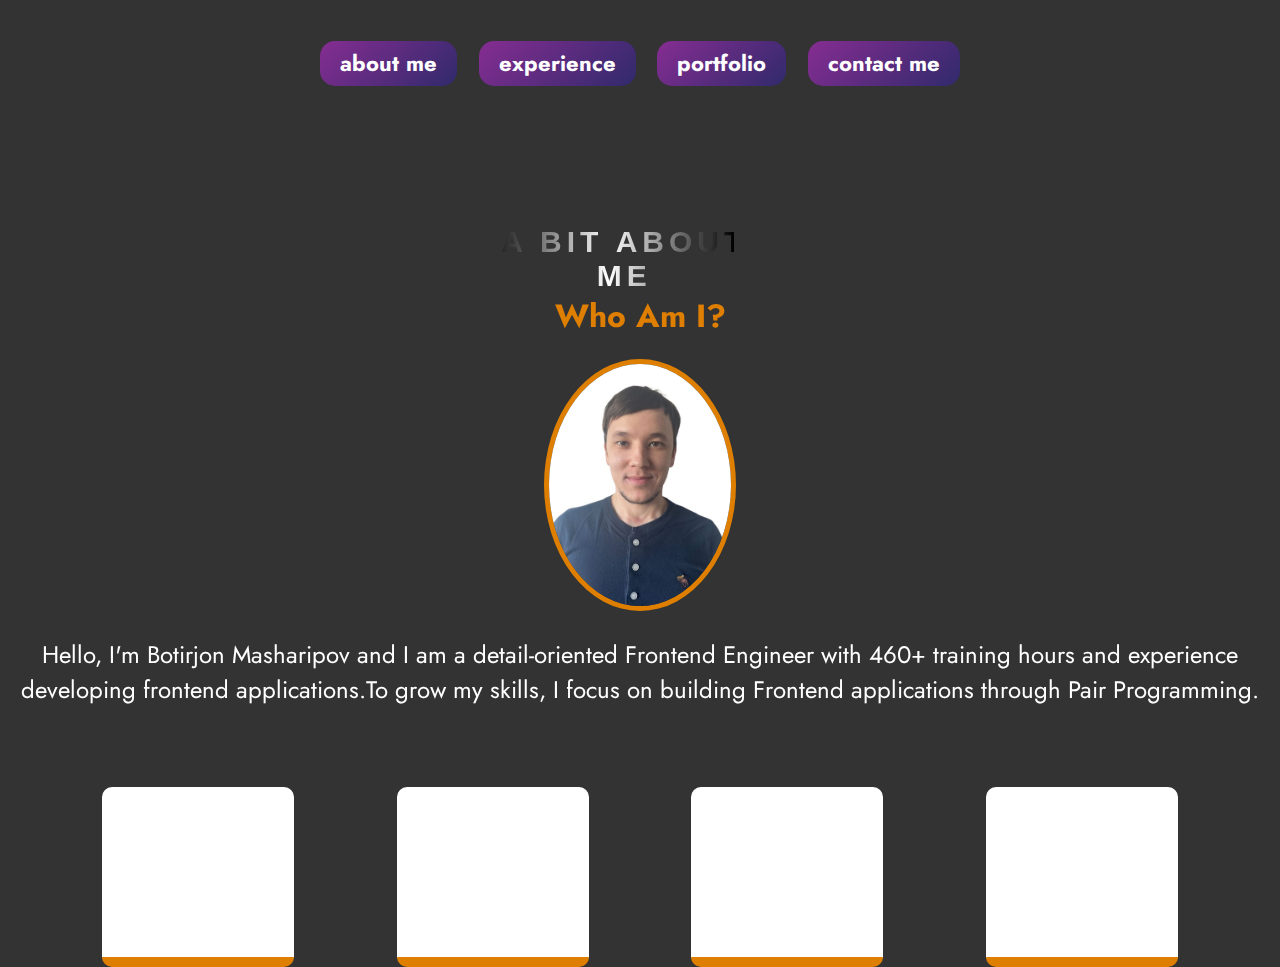
<file: about-me-page/index.html>
<!DOCTYPE html>
<html lang="en">
  <head>
    <meta charset="UTF-8" />
    <meta http-equiv="X-UA-Compatible" content="IE=edge" />
    <meta name="viewport" content="width=device-width, initial-scale=1.0" />
    <title>About Me</title>
    <link
      rel="stylesheet"
      href="https://cdnjs.cloudflare.com/ajax/libs/font-awesome/6.2.0/css/all.min.css"
      integrity="sha512-xh6O/CkQoPOWDdYTDqeRdPCVd1SpvCA9XXcUnZS2FmJNp1coAFzvtCN9BmamE+4aHK8yyUHUSCcJHgXloTyT2A=="
      crossorigin="anonymous"
      referrerpolicy="no-referrer"
    />
    <link rel="stylesheet" href="style.css" />
    <link
      rel="stylesheet"
      href="https://cdnjs.cloudflare.com/ajax/libs/font-awesome/5.13.0/css/all.min.css"
    />
    <link
      href="https://fonts.googleapis.com/css2?family=Jost:wght@100;200;300;400;500;600;700;800;900&display=swap"
      rel="stylesheet"
    />
  </head>
  <body>
    <div class="container-1">
      <header>
        <nav>
          <ul class="nav-list">
            <li>
              <a href="/about-me-page/index.html" class="btn btn-lg"
                ><span>About Me</span>
              </a>
            </li>
            <li>
              <a href="/experience-page/index.html" class="btn btn-lg"
                ><span>Experience</span>
              </a>
            </li>
            <li>
              <a href="/portfolio-page/index.html" class="btn btn-lg"
                ><span>Portfolio</span>
              </a>
            </li>
            <li>
              <a href="/contact-me-page/contact.html" class="btn btn-lg"
                ><span>Contact Me</span>
              </a>
            </li>
          </ul>
        </nav>
      </header>
      <main>
        <div>
          <h2 class="main-heading">A Bit About Me</h2>
        </div>
        <div><h1>Who Am I?</h1></div>
        <div>
          <img
            src="images/profile-img-2.jpg"
            class="home-img-1"
            alt="homeProfile"
          />
        </div>

        <div class="main-paragraph-1">
          <p class="home-paragraph">
            Hello, I'm Botirjon Masharipov and I am a detail-oriented Frontend
            Engineer with 460+ training hours and experience developing frontend
            applications.To grow my skills, I focus on building Frontend
            applications through Pair Programming.
          </p>
        </div>
      </main>
      <footer>
        <div class="footer-container"></div>
        <div class="footer-container"></div>
        <div class="footer-container"></div>
        <div class="footer-container"></div>
      </footer>
    </div>

    <script src="app.js"></script>
  </body>
</html>
</file>
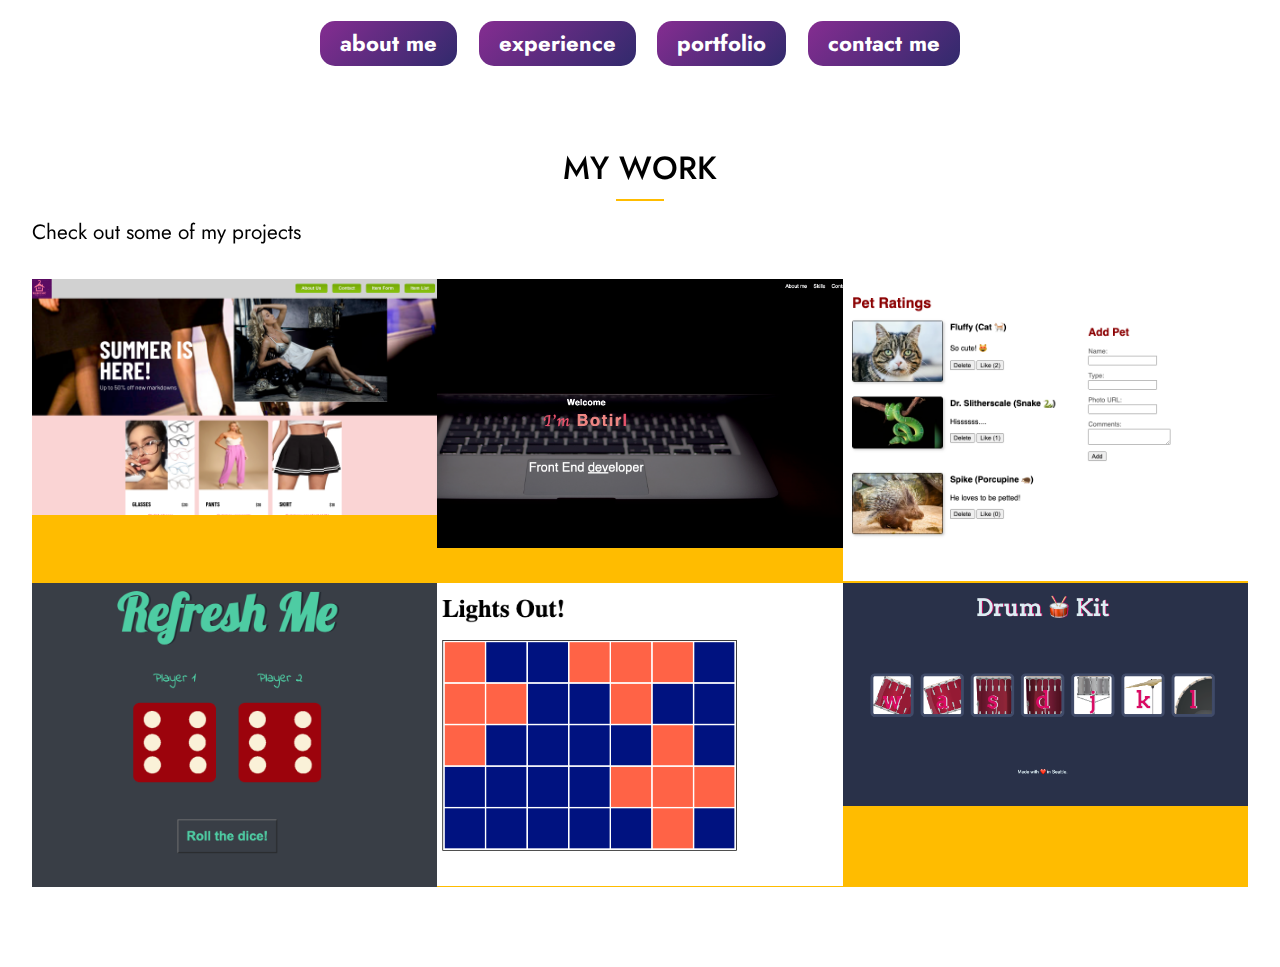
<file: portfolio-page/index.html>
<!DOCTYPE html>
<html lang="en">
  <head>
    <meta charset="UTF-8" />
    <meta http-equiv="X-UA-Compatible" content="IE=edge" />
    <meta name="viewport" content="width=device-width, initial-scale=1.0" />
    <title>About Me</title>
    <link
      rel="stylesheet"
      href="https://cdnjs.cloudflare.com/ajax/libs/font-awesome/6.2.0/css/all.min.css"
      integrity="sha512-xh6O/CkQoPOWDdYTDqeRdPCVd1SpvCA9XXcUnZS2FmJNp1coAFzvtCN9BmamE+4aHK8yyUHUSCcJHgXloTyT2A=="
      crossorigin="anonymous"
      referrerpolicy="no-referrer"
    />
    <link rel="stylesheet" href="style.css" />
    <link
      rel="stylesheet"
      href="https://cdnjs.cloudflare.com/ajax/libs/font-awesome/5.13.0/css/all.min.css"
    />
    <link
      href="https://fonts.googleapis.com/css2?family=Jost:wght@100;200;300;400;500;600;700;800;900&display=swap"
      rel="stylesheet"
    />
  </head>
  <body>
    <header>
      <nav>
        <ul class="nav-list">
          <li>
            <!-- <a href="about-me-page/index.html" class="btn btn-lg"> -->
            <a href="https://botirmasharipov.github.io/portfolio2/about-me-page/index.html" class="btn btn-lg">
              <span>About Me</span>
            </a>
          </li>
          <li>
            <a href="https://botirmasharipov.github.io/portfolio2/experience-page/index.html" class="btn btn-lg"
              ><span>Experience</span>
            </a>
          </li>
          <li>
            <a href="#" class="btn btn-lg">
              <span>Portfolio</span>
            </a>
          </li>
          <li>
            <a href="https://botirmasharipov.github.io/portfolio2/contact-me-page/contact.html" class="btn btn-lg">
              <span>Contact Me</span>
            </a>
          </li>
        </ul>
      </nav>
    </header>

    <!-- Section A: Gallery -->
    <section id="work-a" class="text-center py-3">
      <div class="container">
        <h2 class="section-title">My Work</h2>
        <div class="bottom-line"></div>
        <p class="lead">Check out some of my projects</p>
        <!-- Items Grid -->
        <div class="items">
          <div class="item">
            <div class="item-image">
              <img src="./images/item1.png" alt="" />
            </div>
            <div class="item-text">
              <div class="item-text-wrap">
                <p class="item-text-category">Design</p>
                <h2 class="item-text-title">Sleek Chic</h2>
              </div>
            </div>
          </div>
          <div class="item">
            <div class="item-image">
              <img src="./images/item2.png" alt="" />
            </div>
            <div class="item-text">
              <div class="item-text-wrap">
                <p class="item-text-category">UI/UX</p>
                <h2 class="item-text-title">Portfolio Website</h2>
              </div>
            </div>
          </div>
          <div class="item">
            <div class="item-image">
              <img src="./images/item3.png" alt="" />
            </div>
            <div class="item-text">
              <div class="item-text-wrap">
                <p class="item-text-category">Website Design</p>
                <h2 class="item-text-title">Pet Rating</h2>
              </div>
            </div>
          </div>
          <div class="item">
            <div class="item-image">
              <img src="./images/item4.png" alt="" />
            </div>
            <div class="item-text">
              <div class="item-text-wrap">
                <p class="item-text-category">Design</p>
                <h2 class="item-text-title">Dicee Game</h2>
              </div>
            </div>
          </div>
          <div class="item">
            <div class="item-image">
              <img src="./images/item5.png" alt="" />
            </div>
            <div class="item-text">
              <div class="item-text-wrap">
                <p class="item-text-category">Mobile UI Design</p>
                <h2 class="item-text-title">Lights Out</h2>
              </div>
            </div>
          </div>
          <div class="item">
            <div class="item-image">
              <img src="./images/item6.png" alt="" />
            </div>
            <div class="item-text">
              <div class="item-text-wrap">
                <p class="item-text-category">Design Concept</p>
                <h2 class="item-text-title">Drum-Kit Game</h2>
              </div>
            </div>
          </div>
        </div>
      </div>
    </section>
  </body>
</html>
</file>
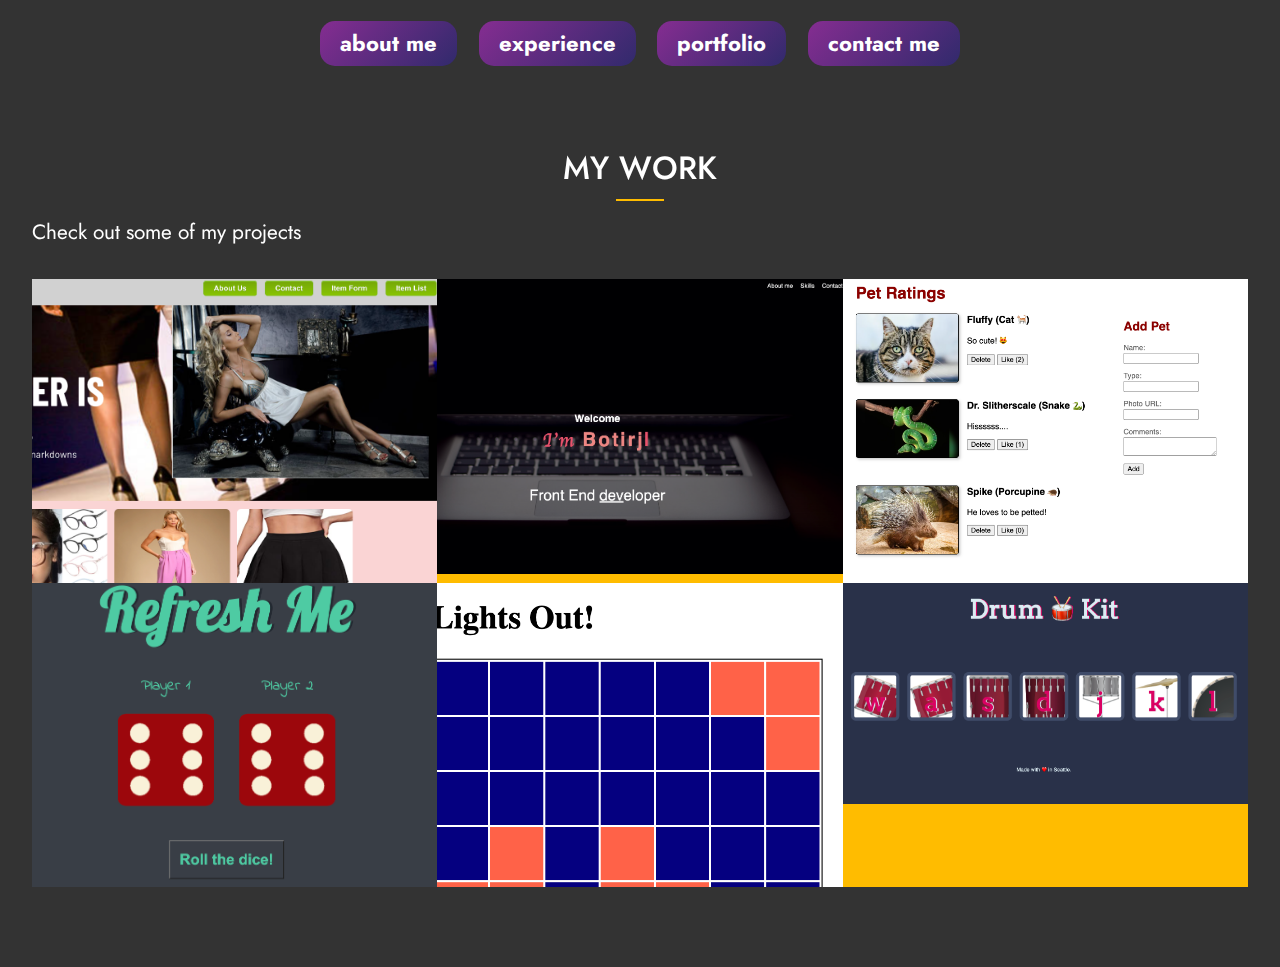
<file: portfolio.html>
<!DOCTYPE html>
<html lang="en">
  <head>
    <meta charset="UTF-8" />
    <meta http-equiv="X-UA-Compatible" content="IE=edge" />
    <meta name="viewport" content="width=device-width, initial-scale=1.0" />
    <title>About Me</title>
    <link
      rel="stylesheet"
      href="https://cdnjs.cloudflare.com/ajax/libs/font-awesome/6.2.0/css/all.min.css"
      integrity="sha512-xh6O/CkQoPOWDdYTDqeRdPCVd1SpvCA9XXcUnZS2FmJNp1coAFzvtCN9BmamE+4aHK8yyUHUSCcJHgXloTyT2A=="
      crossorigin="anonymous"
      referrerpolicy="no-referrer"
    />
    <link rel="stylesheet" href="./portfolio/style.css" />
    <link
      rel="stylesheet"
      href="https://cdnjs.cloudflare.com/ajax/libs/font-awesome/5.13.0/css/all.min.css"
    />
    <link
      href="https://fonts.googleapis.com/css2?family=Jost:wght@100;200;300;400;500;600;700;800;900&display=swap"
      rel="stylesheet"
    />
  </head>
  <body>
    <style>
      body {
        background-color: #333;
      }
      h2, p{
        color: #fff;
      }
      </style>
    <header>
      <nav>
        <ul class="nav-list">
          <li>
            <!-- <a href="about-me-page/index.html" class="btn btn-lg"> -->
            <a href="index.html" class="btn btn-lg">
              <span>About Me</span>
            </a>
          </li>
          <li>
            <a href="experience.html" class="btn btn-lg"
              ><span>Experience</span>
            </a>
          </li>
          <li>
            <a href="#" class="btn btn-lg">
              <span>Portfolio</span>
            </a>
          </li>
          <li>
            <a href="contact.html" class="btn btn-lg">
              <span>Contact Me</span>
            </a>
          </li>
        </ul>
      </nav>
    </header>

    <!-- Section A: Gallery -->
    <section id="work-a" class="text-center py-3">
      <div class="container">
        <h2 class="section-title">My Work</h2>
        <div class="bottom-line"></div>
        <p class="lead">Check out some of my projects</p>
        <!-- Items Grid -->
        <div class="items">
          <div class="item">
            <div class="item-image">
              <img src="images/sleek-chic.png" alt="" />
            </div>
            <div class="item-text" >
              <div class="item-text-wrap">
                <p class="item-text-category">Design</p>
                <h2 class="item-text-title"><a href="https://botirmasharipov.github.io/SleekChic/page-buy.html"> Sleek Chic</a>
                 </h2>
              </div>
            </div>
          </div>
          <div class="item">
            <div class="item-image">
              <img src="images/portfolio.png" alt="" />
            </div>
            <div class="item-text">
              <div class="item-text-wrap">
                <p class="item-text-category">UI/UX</p>
                <h2 class="item-text-title"><a href="https://botirmasharipov.github.io/portfolio/">Portfolio Website</a> </h2>
              </div>
            </div>
          </div>
          <div class="item">
            <div class="item-image">
              <img src="images/pet-rating.png" alt="" />
            </div>
            <div class="item-text">
              <div class="item-text-wrap">
                <p class="item-text-category">Website Design</p>
                <h2 class="item-text-title"><a href="https://botirmasharipov.github.io/Pet-Ratings/">Pet Rating</a> </h2>
              </div>
            </div>
          </div>
          <div class="item">
            <div class="item-image">
              <img src="images/dicee-game.png" alt="" />
            </div>
            <div class="item-text">
              <div class="item-text-wrap">
                <p class="item-text-category">Design</p>
                <h2 class="item-text-title"><a href="https://botirmasharipov.github.io/The-Dicee-Game/">Dicee Game</a> </h2>
              </div>
            </div>
          </div>
          <div class="item">
            <div class="item-image">
              <img src="images/puzzle.png" alt="" />
            </div>
            <div class="item-text">
              <div class="item-text-wrap">
                <p class="item-text-category">Mobile UI Design</p>
                <h2 class="item-text-title"><a href="https://botirmasharipov.github.io/Lights-Out-puzzle-game/">Lights Out Game</a>
                  </h2>
              </div>
            </div>
          </div>
          <div class="item">
            <div class="item-image">
              <img src="images/drum-kit.png" alt="" />
            </div>
            <div class="item-text">
              <div class="item-text-wrap">
                <p class="item-text-category">Design Concept</p>
                <h2 class="item-text-title"><a href="https://botirmasharipov.github.io/Drum-Kit/"> Drum-Kit Game</a></h2>
              </div>
            </div>
          </div>
        </div>
      </div>
    </section>
  </body>
</html>
</file>
<file: about-me-page/style.css>
* {
  margin: 0px;
  padding: 0px;
  box-sizing: border-box;
  font-family: "Jost", sans-serif;
  text-decoration: none;
}
body {
  display: flex;
  justify-content: center;
  align-items: center;
  background: #333;
}

header {
  display: flex;
  flex-direction: column;
  justify-content: center;
  align-items: center;
  justify-content: flex-end;
  max-width: 100vw;
  margin-top: 20px;
}
.nav-list {
  display: flex;
  flex-direction: row;
  justify-content: center;
  justify-content: space-between;
  align-items: center;
  min-height: 5vh;
  min-width: 50vw;
}
ul {
  list-style-type: none;
  padding: 0;
}
a {
  text-decoration: none;
  color: inherit;
  font-size: 24px;
}
h1 {
  color: rgb(222, 127, 2);
}

main {
  display: flex;
  flex-direction: column;
  justify-content: center;
  align-items: center;
  max-width: 100vw;
  min-height: 60vh;
}

footer {
  display: flex;
  flex-direction: row;
  max-width: 100vw;
  min-height: 10vh;
  justify-content: space-evenly;
}
.footer-container {
  margin-top: 30px;
  min-width: 15vw;
  min-height: 20vh;
  background-color: #ffffff;
  justify-content: space-between;
  border-radius: 10px;
  border-bottom: 10px solid rgb(222, 127, 2);
}
.home-img-1 {
  max-width: 15vw;
  max-height: 30vh;
  border-radius: 50%;
  border: 5px solid rgb(222, 127, 2);
  margin-top: 20px;
}
.main-heading {
  color: blueviolet;
  margin-top: 40px;
  font-size: 2.5rem;
  font-weight: bold;
}
.home-paragraph {
  margin: 20px;
  font-size: 1.5rem;
  color: #ffffff;
  height: 100px;
  text-align: center;
  font-size: 1.5em;
  background-size: 80%;
  animation: shine 5s linear infinite;
}

.main-paragraph {
  display: flex;
  flex-direction: column;
}

/* -------------------------- */
/* homePage buttons  */

.btn {
  color: #fff;
  background: linear-gradient(135deg, #852d91, #312a6c);
  font-family: "Comfortaa", cursive;
  font-size: 22px;
  font-weight: 700;
  text-transform: lowercase;
  padding: 10px 20px;
  border: none;
  border-radius: 15px;
  overflow: hidden;
  position: relative;
  transition: all 0.3s cubic-bezier(0.02, 0.01, 0.47, 1);
}
.btn:hover {
  color: #fff;
  border: none;
  box-shadow: 0 0 10px rgba(0, 0, 0, 0.3);
  animation: rotate 0.7s ease-in-out both;
}
.btn:before,
.btn:after {
  content: "";
  background: #fff;
  width: 100px;
  height: 100px;
  border-radius: 50%;
  opacity: 0;
  transform: translate(100%, -25%) translate3d(0, 0, 0);
  position: absolute;
  right: 0;
  bottom: 0;
  z-index: -1;
  transition: all 0.15s cubic-bezier(0.02, 0.01, 0.47, 1);
}
.btn:hover:before,
.btn:hover:after {
  opacity: 0.15;
}
.btn:hover:before {
  transform: translate3d(50%, 0, 0) scale(0.9);
}
.btn:hover:after {
  transform: translate(50%, 0) scale(1.1);
}
@keyframes rotate {
  0% {
    transform: rotate(0deg);
  }
  25% {
    transform: rotate(3deg);
  }
  50% {
    transform: rotate(-3deg);
  }
  75% {
    transform: rotate(1deg);
  }
  100% {
    transform: rotate(0deg);
  }
}
@media only screen and (max-width: 767px) {
  .btn {
    margin-bottom: 20px;
  }
}

/* ------------- */
/* HomePage heading */

.main-heading {
  font-weight: 700;
  text-align: center;
  font-size: 30px;
  font-family: Hack, sans-serif;
  text-transform: uppercase;
  background: linear-gradient(90deg, #000, #fff, #000);
  letter-spacing: 5px;
  -webkit-background-clip: text;
  background-clip: text;
  -webkit-text-fill-color: transparent;
  background-repeat: no-repeat;
  background-size: 80%;
  animation: shine 5s linear infinite;
  /* position: relative; */
  padding-right: 10%;
}

@keyframes shine {
  0% {
    background-position-x: -500%;
  }
  100% {
    background-position-x: 500%;
  }
}

@media only screen and (max-width: 657px) {
  .btn:before,
  .btn:after {
    position: relative;
  }
  .btn {
    font-size: 15px;
    padding: 10px;
    margin: 5pxs;
  }
  .home-img-1 {
    min-height: 30vh;
    max-width: 50vw;
  }
  .home-paragraph {
    font-size: 15px;
    line-height: 1.5em;
  }
}

header {
  margin-bottom: 100px;
  font-size: 1.5em;
  color: rgb(255, 255, 255);
  outline: none;
  background-clip: padding-box;
}
nav {
  display: flex;
  flex-direction: column;
  justify-content: center;
  align-items: center;
  justify-content: flex-end;
  max-width: 100vw;
  margin-top: 20px;
}
.nav-list {
  display: flex;
  flex-direction: row;
  justify-content: center;
  justify-content: space-between;
  align-items: center;
  min-height: 5vh;
  min-width: 50vw;
}
header h3 {
  margin-top: 20px;
  font-size: 1.5em;
}

.container {
  display: flex;
  flex-direction: column;
  align-items: center;
  justify-content: center;
  align-content: center;
  height: 100vh;
}
.header-class {
  margin: 10px;
  border-radius: 5px;
}
.header-btm {
  margin: 10px;
  border-radius: 5px;
  background-color: #ff9f9f;
}
.header-btm:hover {
  background-color: #7f5283;
}

.contact-background {
  background-image: url("images/background.png");
}

/* Experience */

.container {
  max-width: 1280px;
  padding: 2rem;
  margin: auto;
  overflow: hidden;
  height: 100vh;
}

.section-title {
  font-size: 2rem;
  display: block;
  padding-bottom: 0.5rem;
  text-align: center;
  font-weight: 500;
  text-transform: uppercase;
}

.bottom-line {
  height: 2px;
  width: 3rem;
  background: #ffbc00;
  display: block;
  margin: 0 auto 1rem;
}

.bg-dark {
  background: #333;
  color: #fff;
}

h4 {
  text-transform: uppercase;
  padding-bottom: 4px;
}

.py-3 {
  padding: 3rem 0;
}

#about-b .progress {
  overflow: hidden;
  height: 20px;
  background: #ccc;
  border-radius: 5px;
  margin-bottom: 0.6rem;
}
#about-b .progress div {
  height: 100%;
  color: #fff;
  text-align: center;
  background: #ffbc00;
}

.wrapper {
  margin: 0 auto;
  display: flex;
  flex-direction: column;
  justify-content: center;
  align-items: center;
}
</file>
<file: portfolio-page/style.css>
* {
  margin: 0px;
  padding: 0px;
  box-sizing: border-box;
  font-family: "Jost", sans-serif;
  text-decoration: none;
  
}
body{
  
}

header {
  display: flex;
  flex-direction: column;
  justify-content: center;
  align-items: center;
  justify-content: flex-end;
  max-width: 100vw;
  margin-top: 20px;
}
.nav-list {
  display: flex;
  flex-direction: row;
  justify-content: center;
  justify-content: space-between;
  align-items: center;
  min-height: 5vh;
  min-width: 50vw;
}
ul {
  list-style-type: none;
  padding: 0;
}
a {
  text-decoration: none;
  color: inherit;
  font-size: 24px;
}
h1 {
  color: rgb(222, 127, 2);
}

main {
  display: flex;
  flex-direction: column;
  justify-content: center;
  align-items: center;
  max-width: 100vw;
  min-height: 60vh;
}

footer {
  display: flex;
  flex-direction: row;
  max-width: 100vw;
  min-height: 10vh;
  justify-content: space-evenly;
}
.footer-container {
  margin-top: 30px;
  min-width: 15vw;
  min-height: 20vh;
  background-color: #ffffff;
  justify-content: space-between;
  border-radius: 10px;
  border-bottom: 10px solid rgb(222, 127, 2);
}
.home-img-1 {
  max-width: 15vw;
  max-height: 30vh;
  border-radius: 50%;
  border: 5px solid rgb(222, 127, 2);
  margin-top: 20px;
}
.main-heading {
  color: blueviolet;
  margin-top: 40px;
  font-size: 2.5rem;
  font-weight: bold;
}
.home-paragraph {
  margin: 20px;
  font-size: 1.5rem;
  color: #ffffff;
  height: 100px;
  text-align: center;
  font-size: 1.5em;
  background-size: 80%;
  animation: shine 5s linear infinite;
}

.main-paragraph {
  display: flex;
  flex-direction: column;
}

/* -------------------------- */
/* homPage buttons  */

.btn {
  color: #fff;
  background: linear-gradient(135deg, #852d91, #312a6c);
  font-family: "Comfortaa", cursive;
  font-size: 22px;
  font-weight: 700;
  text-transform: lowercase;
  padding: 10px 20px;
  border: none;
  border-radius: 15px;
  overflow: hidden;
  position: relative;
  transition: all 0.3s cubic-bezier(0.02, 0.01, 0.47, 1);
}
.btn:hover {
  color: #fff;
  border: none;
  box-shadow: 0 0 10px rgba(0, 0, 0, 0.3);
  animation: rotate 0.7s ease-in-out both;
}
.btn:before,
.btn:after {
  content: "";
  background: #fff;
  width: 100px;
  height: 100px;
  border-radius: 50%;
  opacity: 0;
  transform: translate(100%, -25%) translate3d(0, 0, 0);
  position: absolute;
  right: 0;
  bottom: 0;
  z-index: -1;
  transition: all 0.15s cubic-bezier(0.02, 0.01, 0.47, 1);
}
.btn:hover:before,
.btn:hover:after {
  opacity: 0.15;
}
.btn:hover:before {
  transform: translate3d(50%, 0, 0) scale(0.9);
}
.btn:hover:after {
  transform: translate(50%, 0) scale(1.1);
}
@keyframes rotate {
  0% {
    transform: rotate(0deg);
  }
  25% {
    transform: rotate(3deg);
  }
  50% {
    transform: rotate(-3deg);
  }
  75% {
    transform: rotate(1deg);
  }
  100% {
    transform: rotate(0deg);
  }
}
@media only screen and (max-width: 767px) {
  .btn {
    margin-bottom: 20px;
  }
}

/* ------------- */
/* HomePage heading */

.main-heading {
  font-weight: 700;
  text-align: center;
  font-size: 30px;
  font-family: Hack, sans-serif;
  text-transform: uppercase;
  background: linear-gradient(90deg, #000, #fff, #000);
  letter-spacing: 5px;
  -webkit-background-clip: text;
  background-clip: text;
  -webkit-text-fill-color: transparent;
  background-repeat: no-repeat;
  background-size: 80%;
  animation: shine 5s linear infinite;
  /* position: relative; */
  padding-right: 10%;
}

@keyframes shine {
  0% {
    background-position-x: -500%;
  }
  100% {
    background-position-x: 500%;
  }
}

@media only screen and (max-width: 657px) {
  .btn:before,
  .btn:after {
    position: relative;
  }
  .btn {
    font-size: 15px;
    padding: 10px;
    margin: 5pxs;
  }
  .home-img-1 {
    min-height: 30vh;
    max-width: 50vw;
  }
  .home-paragraph {
    font-size: 15px;
    line-height: 1.5em;
  }
}

.items {
  display: grid;
  grid-template-columns: repeat(3, 1fr);
  box-shadow: 0 5px 10px rgba(0, 0, 0, 0);
}

.item {
  position: relative;
  background: #ffbc00;
  overflow: hidden;
}
.item::after {
  content: "";
  position: absolute;
  display: block;
  background: inherit;
  opacity: 0.9;
  top: 0;
  left: 0;
  width: 100%;
  height: 100%;
  transform: scale(2) translateX(-75%) translateY(-75%) rotate(-28deg);
  transition: transform 3s cubic-bezier(0.2, 1, 0.3, 1);
}
.item:hover:after {
  transform: scale(2) translateX(0) translateY(0) rotate(-28deg);
}
.item:hover .item-image {
  transform: scale(1.2);
}
.item:hover .item-text {
  opacity: 1;
  transform: translateY(0);
}
.item-image {
  height: auto;
  transform: translateZ(0);
  display: block;
  transition: transform 750ms cubic-bezier(0.2, 1, 0.3, 1);
}
.item-image:before {
  content: "";
  display: block;
  padding-top: 75%;
  overflow: hidden;
}
.item-image img {
  position: absolute;
  top: 0;
  left: 0;
  width: 100%;
  height: auto;
  line-height: 0;
}
.item-text {
  position: absolute;
  top: 0;
  left: 0;
  bottom: 0;
  right: 0;
  opacity: 0;
  text-align: center;
  z-index: 1;
  color: #fff;
  transform: translateY(-20%);
  transition: opacity 500ms cubic-bezier(0.2, 1, 0.3, 1),
    transform 500ms cubic-bezier(0.2, 1, 0.3, 1);
  transition-delay: 300ms;
}
.item-text-wrap {
  position: absolute;
  top: 50%;
  transform: translateY(-50%);
  width: 100%;
}
.item-text-title {
  font-size: 2rem;
  padding: 0 1rem;
  margin: 5px 0 0 0;
}
.item-text-category {
  text-transform: uppercase;
  font-size: 1.2rem;
  opacity: 0.7;
  margin: 0;
}

.container {
  max-width: 1280px;
  padding: 2rem;
  margin: auto;
  overflow: hidden;
}

.section-title {
  font-size: 2rem;
  display: block;
  padding-bottom: 0.5rem;
  text-align: center;
  font-weight: 500;
  text-transform: uppercase;
}

.bottom-line {
  height: 2px;
  width: 3rem;
  background: #ffbc00;
  display: block;
  margin: 0 auto 1rem;
}

.py-3 {
  padding: 3rem 0;
}

.bg-dark {
  background: #333;
  color: #fff;
}

.lead {
  font-size: 1.3rem;
  margin-bottom: 2rem;
}
</file>
<file: portfolio/style.css>
* {
  margin: 0px;
  padding: 0px;
  box-sizing: border-box;
  font-family: "Jost", sans-serif;
  text-decoration: none;
  
}
body{
  
}

header {
  display: flex;
  flex-direction: column;
  justify-content: center;
  align-items: center;
  justify-content: flex-end;
  max-width: 100vw;
  margin-top: 20px;
}
.nav-list {
  display: flex;
  flex-direction: row;
  justify-content: center;
  justify-content: space-between;
  align-items: center;
  min-height: 5vh;
  min-width: 50vw;
}
ul {
  list-style-type: none;
  padding: 0;
}
a {
  text-decoration: none;
  color: inherit;
  font-size: 24px;
}
h1 {
  color: rgb(222, 127, 2);
}

main {
  display: flex;
  flex-direction: column;
  justify-content: center;
  align-items: center;
  max-width: 100vw;
  min-height: 60vh;
}

footer {
  display: flex;
  flex-direction: row;
  max-width: 100vw;
  min-height: 10vh;
  justify-content: space-evenly;
}
.footer-container {
  margin-top: 30px;
  min-width: 15vw;
  min-height: 20vh;
  background-color: #ffffff;
  justify-content: space-between;
  border-radius: 10px;
  border-bottom: 10px solid rgb(222, 127, 2);
}
.home-img-1 {
  max-width: 15vw;
  max-height: 30vh;
  border-radius: 50%;
  border: 5px solid rgb(222, 127, 2);
  margin-top: 20px;
}
.main-heading {
  color: blueviolet;
  margin-top: 40px;
  font-size: 2.5rem;
  font-weight: bold;
}
.home-paragraph {
  margin: 20px;
  font-size: 1.5rem;
  color: #ffffff;
  height: 100px;
  text-align: center;
  font-size: 1.5em;
  background-size: 80%;
  animation: shine 5s linear infinite;
}

.main-paragraph {
  display: flex;
  flex-direction: column;
}

/* -------------------------- */
/* homPage buttons  */

.btn {
  color: #fff;
  background: linear-gradient(135deg, #852d91, #312a6c);
  font-family: "Comfortaa", cursive;
  font-size: 22px;
  font-weight: 700;
  text-transform: lowercase;
  padding: 10px 20px;
  border: none;
  border-radius: 15px;
  overflow: hidden;
  position: relative;
  transition: all 0.3s cubic-bezier(0.02, 0.01, 0.47, 1);
}
.btn:hover {
  color: #fff;
  border: none;
  box-shadow: 0 0 10px rgba(0, 0, 0, 0.3);
  animation: rotate 0.7s ease-in-out both;
}
.btn:before,
.btn:after {
  content: "";
  background: #fff;
  width: 100px;
  height: 100px;
  border-radius: 50%;
  opacity: 0;
  transform: translate(100%, -25%) translate3d(0, 0, 0);
  position: absolute;
  right: 0;
  bottom: 0;
  z-index: -1;
  transition: all 0.15s cubic-bezier(0.02, 0.01, 0.47, 1);
}
.btn:hover:before,
.btn:hover:after {
  opacity: 0.15;
}
.btn:hover:before {
  transform: translate3d(50%, 0, 0) scale(0.9);
}
.btn:hover:after {
  transform: translate(50%, 0) scale(1.1);
}
@keyframes rotate {
  0% {
    transform: rotate(0deg);
  }
  25% {
    transform: rotate(3deg);
  }
  50% {
    transform: rotate(-3deg);
  }
  75% {
    transform: rotate(1deg);
  }
  100% {
    transform: rotate(0deg);
  }
}
@media only screen and (max-width: 767px) {
  .btn {
    margin-bottom: 20px;
  }
}

/* ------------- */
/* HomePage heading */

.main-heading {
  font-weight: 700;
  text-align: center;
  font-size: 30px;
  font-family: Hack, sans-serif;
  text-transform: uppercase;
  background: linear-gradient(90deg, #000, #fff, #000);
  letter-spacing: 5px;
  -webkit-background-clip: text;
  background-clip: text;
  -webkit-text-fill-color: transparent;
  background-repeat: no-repeat;
  background-size: 80%;
  animation: shine 5s linear infinite;
  /* position: relative; */
  padding-right: 10%;
}

@keyframes shine {
  0% {
    background-position-x: -500%;
  }
  100% {
    background-position-x: 500%;
  }
}

@media only screen and (max-width: 657px) {
  .btn:before,
  .btn:after {
    position: relative;
  }
  .btn {
    font-size: 15px;
    padding: 10px;
    margin: 5pxs;
  }
  .home-img-1 {
    min-height: 30vh;
    max-width: 50vw;
  }
  .home-paragraph {
    font-size: 15px;
    line-height: 1.5em;
  }
}

.items {
  display: grid;
  grid-template-columns: repeat(3, 1fr);
  box-shadow: 0 5px 10px rgba(0, 0, 0, 0);
}

.item {
  position: relative;
  background: #ffbc00;
  overflow: hidden;
}
.item::after {
  content: "";
  position: absolute;
  display: block;
  background: inherit;
  opacity: 0.9;
  top: 0;
  left: 0;
  width: 100%;
  height: 100%;
  transform: scale(2) translateX(-75%) translateY(-75%) rotate(-28deg);
  transition: transform 3s cubic-bezier(0.2, 1, 0.3, 1);
}
.item:hover:after {
  transform: scale(2) translateX(0) translateY(0) rotate(-28deg);
}
.item:hover .item-image {
  transform: scale(1.2);
}
.item:hover .item-text {
  opacity: 1;
  transform: translateY(0);
}
.item-image {
  height: auto;
  transform: translateZ(0);
  display: block;
  transition: transform 750ms cubic-bezier(0.2, 1, 0.3, 1);
}
.item-image:before {
  content: "";
  display: block;
  padding-top: 75%;
  overflow: hidden;
}
.item-image img {
  position: absolute;
  top: 0;
  left: 0;
  width: 100%;
  height: auto;
  line-height: 0;
}
.item-text {
  position: absolute;
  top: 0;
  left: 0;
  bottom: 0;
  right: 0;
  opacity: 0;
  text-align: center;
  z-index: 1;
  color: #fff;
  transform: translateY(-20%);
  transition: opacity 500ms cubic-bezier(0.2, 1, 0.3, 1),
    transform 500ms cubic-bezier(0.2, 1, 0.3, 1);
  transition-delay: 300ms;
}
.item-text-wrap {
  position: absolute;
  top: 50%;
  transform: translateY(-50%);
  width: 100%;
}
.item-text-title {
  font-size: 2rem;
  padding: 0 1rem;
  margin: 5px 0 0 0;
}
.item-text-category {
  text-transform: uppercase;
  font-size: 1.2rem;
  opacity: 0.7;
  margin: 0;
}

.container {
  max-width: 1280px;
  padding: 2rem;
  margin: auto;
  overflow: hidden;
}

.section-title {
  font-size: 2rem;
  display: block;
  padding-bottom: 0.5rem;
  text-align: center;
  font-weight: 500;
  text-transform: uppercase;
}

.bottom-line {
  height: 2px;
  width: 3rem;
  background: #ffbc00;
  display: block;
  margin: 0 auto 1rem;
}

.py-3 {
  padding: 3rem 0;
}

.bg-dark {
  background: #333;
  color: #fff;
}

.lead {
  font-size: 1.3rem;
  margin-bottom: 2rem;
}
</file>
